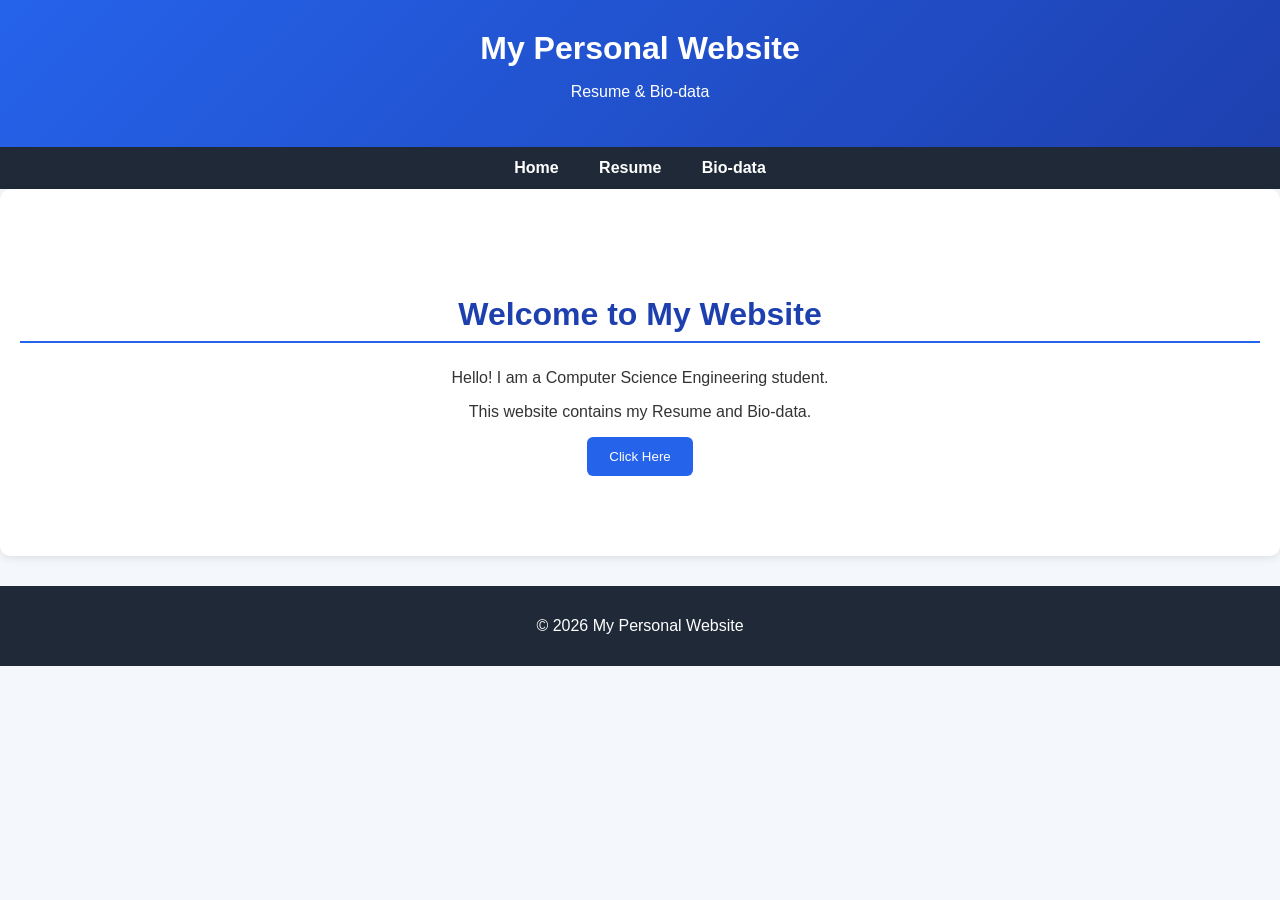
<file: index.html>
<!DOCTYPE html>
<html lang="en">
<head>
    <meta charset="UTF-8">
    <meta name="viewport" content="width=device-width, initial-scale=1.0">
    <title>My Profile</title>
    <link rel="stylesheet" href="main.css">
</head>
<body>

<header>
    <h1>My Personal Website</h1>
    <p>Resume & Bio-data</p>
</header>

<nav>
    <a href="index.html">Home</a>
    <a href="myresume.html">Resume</a>
    <a href="personal.html">Bio-data</a>
</nav>

<section class="hero">
    <h2>Welcome to My Website</h2>
    <p>Hello! I am a Computer Science Engineering student.</p>
    <p>This website contains my Resume and Bio-data.</p>
    <button onclick="showMessage()">Click Here</button>
</section>

<footer>
    <p>&copy; 2026 My Personal Website</p>
</footer>

<script src="main.js"></script>
</body>
</html>
</file>
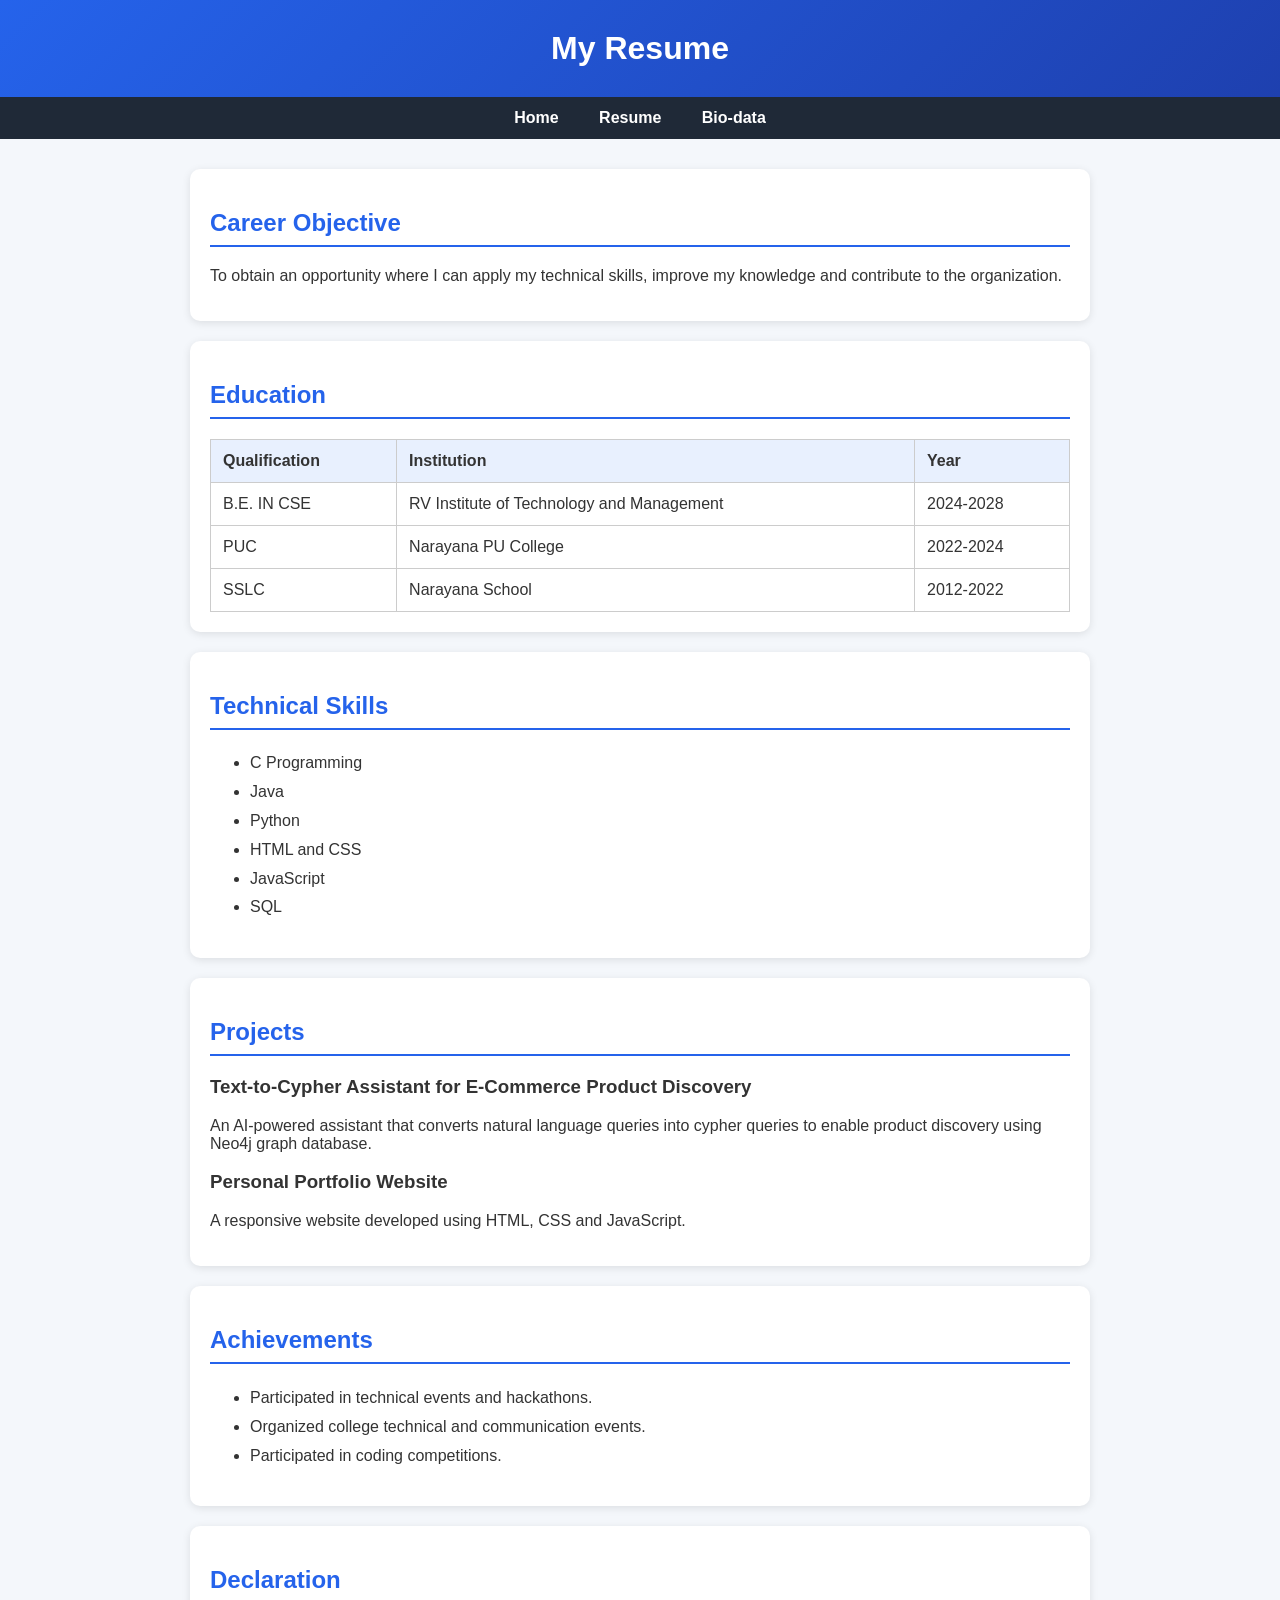
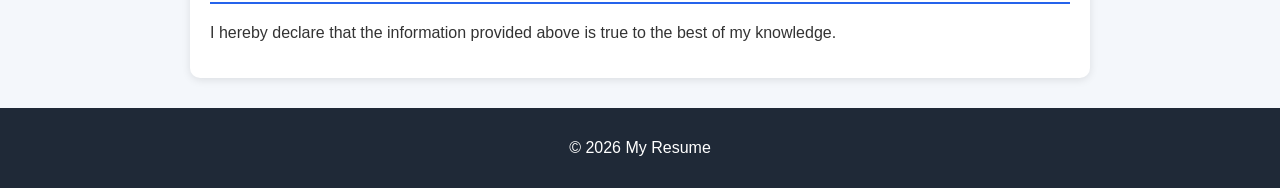
<file: myresume.html>
<!doctype html>
<html lang="en">
  <head>
    <meta charset="UTF-8" />
    <meta name="viewport" content="width=device-width, initial-scale=1.0" />
    <title>My Resume</title>
    <link rel="stylesheet" href="main.css" />
  </head>
  <body>
    <header>
      <h1>My Resume</h1>
    </header>

    <nav>
      <a href="index.html">Home</a>
      <a href="myresume.html">Resume</a>
      <a href="personal.html">Bio-data</a>
    </nav>

    <div class="container">
      <section>
        <h2>Career Objective</h2>
        <p>
          To obtain an opportunity where I can apply my technical skills,
          improve my knowledge and contribute to the organization.
        </p>
      </section>

      <section>
        <h2>Education</h2>
        <table>
          <tr>
            <th>Qualification</th>
            <th>Institution</th>
            <th>Year</th>
          </tr>
          <tr>
            <td>B.E. IN CSE</td>
            <td>RV Institute of Technology and Management</td>
            <td>2024-2028</td>
          </tr>
          <tr>
            <td>PUC</td>
            <td>Narayana PU College</td>
            <td>2022-2024</td>
          </tr>
          <tr>
            <td>SSLC</td>
            <td>Narayana School</td>
            <td>2012-2022</td>
          </tr>
        </table>
      </section>

      <section>
        <h2>Technical Skills</h2>
        <ul>
          <li>C Programming</li>
          <li>Java</li>
          <li>Python</li>
          <li>HTML and CSS</li>
          <li>JavaScript</li>
          <li>SQL</li>
        </ul>
      </section>

      <section>
        <h2>Projects</h2>
        <h3>Text-to-Cypher Assistant for E-Commerce Product Discovery</h3>
        <p>
          An AI-powered assistant that converts natural language queries into
          cypher queries to enable product discovery using Neo4j graph database.
        </p>

        <h3>Personal Portfolio Website</h3>
        <p>A responsive website developed using HTML, CSS and JavaScript.</p>
      </section>

      <section>
        <h2>Achievements</h2>
        <ul>
          <li>Participated in technical events and hackathons.</li>
          <li>Organized college technical and communication events.</li>
          <li>Participated in coding competitions.</li>
        </ul>
      </section>

      <section>
        <h2>Declaration</h2>
        <p>
          I hereby declare that the information provided above is true to the
          best of my knowledge.
        </p>
      </section>
    </div>

    <footer>
      <p>&copy; 2026 My Resume</p>
    </footer>
  </body>
</html>
</file>
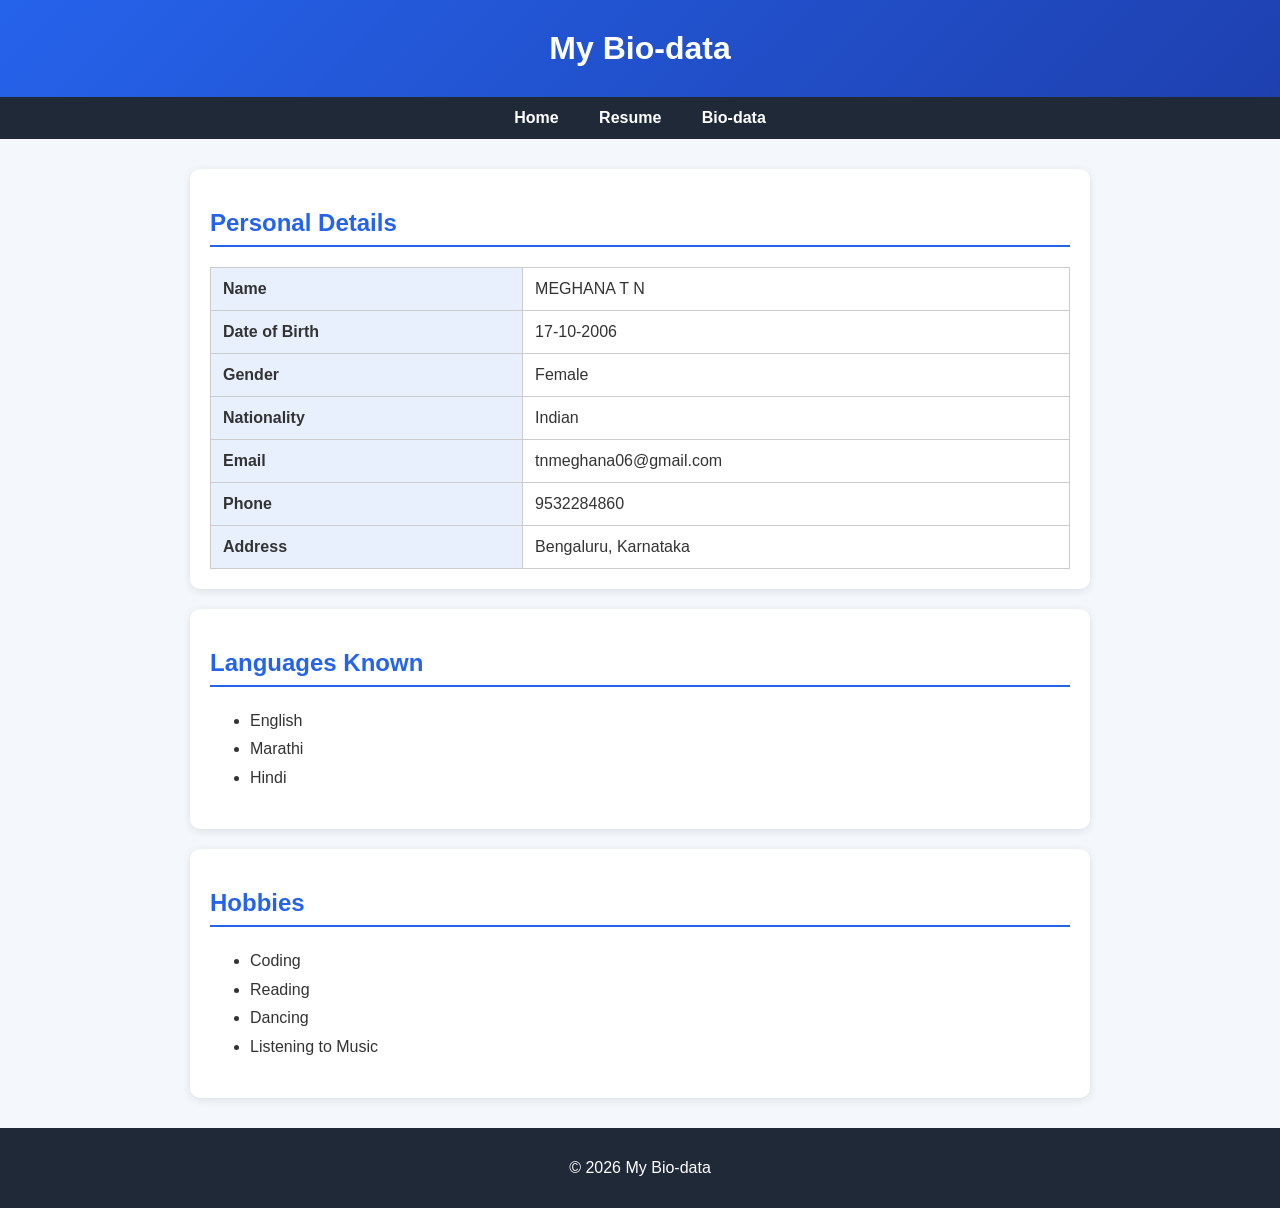
<file: personal.html>
<!doctype html>
<html lang="en">
  <head>
    <meta charset="UTF-8" />
    <meta name="viewport" content="width=device-width, initial-scale=1.0" />
    <title>Bio-data</title>
    <link rel="stylesheet" href="main.css" />
  </head>
  <body>
    <header>
      <h1>My Bio-data</h1>
    </header>

    <nav>
      <a href="index.html">Home</a>
      <a href="myresume.html">Resume</a>
      <a href="personal.html">Bio-data</a>
    </nav>

    <div class="container">
      <section>
        <h2>Personal Details</h2>

        <table class="biodata">
          <tr>
            <th>Name</th>
            <td>MEGHANA T N</td>
          </tr>
          <tr>
            <th>Date of Birth</th>
            <td>17-10-2006</td>
          </tr>
          <tr>
            <th>Gender</th>
            <td>Female</td>
          </tr>
          <tr>
            <th>Nationality</th>
            <td>Indian</td>
          </tr>
          <tr>
            <th>Email</th>
            <td>tnmeghana06@gmail.com</td>
          </tr>
          <tr>
            <th>Phone</th>
            <td>9532284860</td>
          </tr>
          <tr>
            <th>Address</th>
            <td>Bengaluru, Karnataka</td>
          </tr>
        </table>
      </section>

      <section>
        <h2>Languages Known</h2>
        <ul>
          <li>English</li>
          <li>Marathi</li>
          <li>Hindi</li>
        </ul>
      </section>

      <section>
        <h2>Hobbies</h2>
        <ul>
          <li>Coding</li>
          <li>Reading</li>
          <li>Dancing</li>
          <li>Listening to Music</li>
        </ul>
      </section>
    </div>

    <footer>
      <p>&copy; 2026 My Bio-data</p>
    </footer>
  </body>
</html>
</file>
<file: main.css>
* {
  box-sizing: border-box;
}

body {
  font-family: Arial, sans-serif;
  margin: 0;
  background: #f4f7fb;
  color: #333;
}

header {
  background: linear-gradient(135deg, #2563eb, #1e40af);
  color: white;
  text-align: center;
  padding: 30px;
}

header h1 {
  margin: 0;
}

nav {
  background: #1f2937;
  text-align: center;
  padding: 12px;
}

nav a {
  color: white;
  text-decoration: none;
  margin: 0 18px;
  font-weight: bold;
}

nav a:hover {
  color: #60a5fa;
}

.hero {
  text-align: center;
  padding: 80px 20px;
}

.hero h2 {
  font-size: 32px;
  color: #1e40af;
}

button {
  background: #2563eb;
  color: white;
  border: none;
  padding: 12px 22px;
  border-radius: 6px;
  cursor: pointer;
}

button:hover {
  background: #1e40af;
}

.container {
  width: 85%;
  max-width: 900px;
  margin: 30px auto;
}

section {
  background: white;
  padding: 20px;
  margin-bottom: 20px;
  border-radius: 10px;
  box-shadow: 0 2px 8px rgba(0, 0, 0, 0.1);
}

section h2 {
  color: #2563eb;
  border-bottom: 2px solid #2563eb;
  padding-bottom: 8px;
}

table {
  width: 100%;
  border-collapse: collapse;
}

th,
td {
  border: 1px solid #ccc;
  padding: 12px;
  text-align: left;
}

th {
  background: #e8f0fe;
}

ul {
  line-height: 1.8;
}

footer {
  background: #1f2937;
  color: white;
  text-align: center;
  padding: 15px;
  margin-top: 30px;
}
</file>
